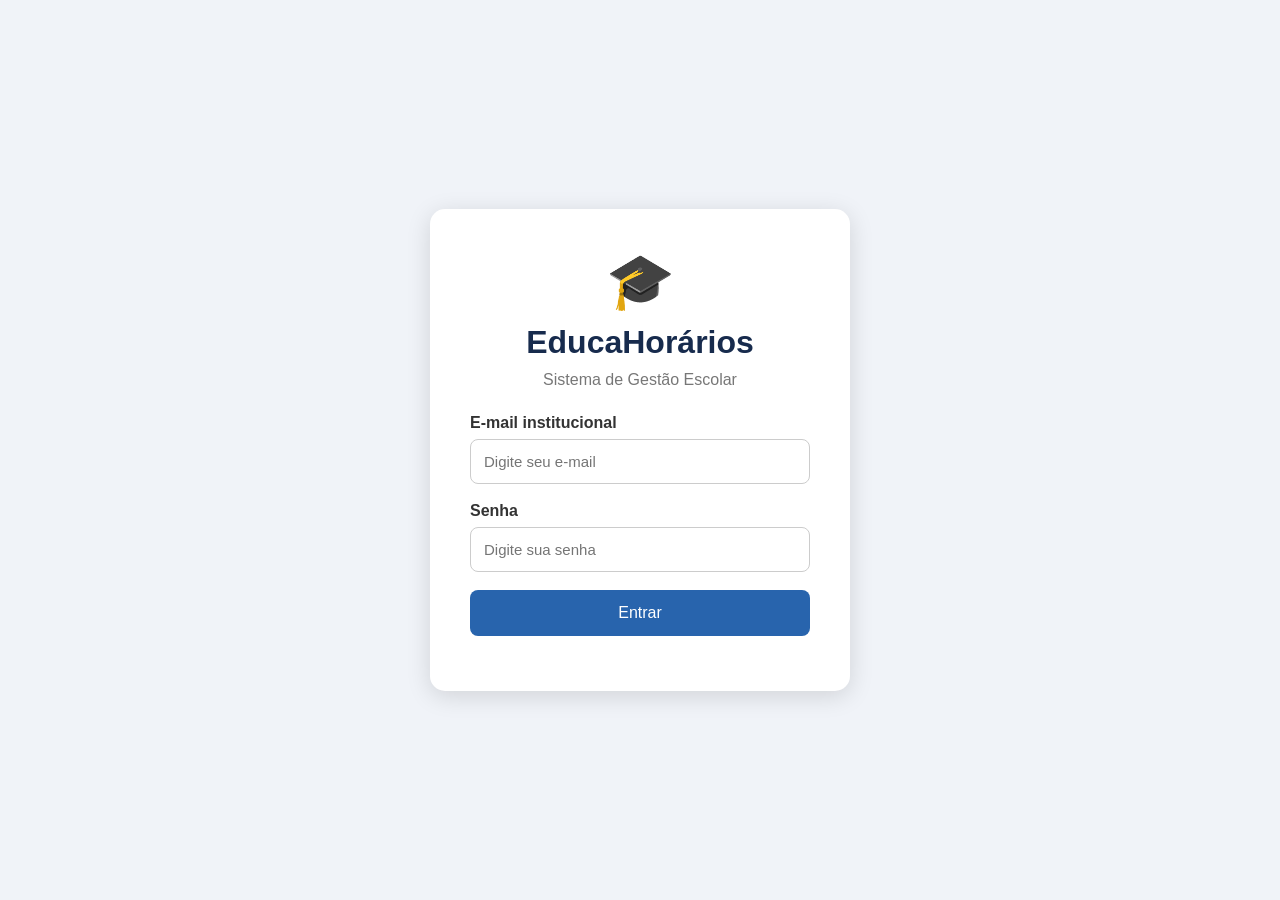
<file: index.html>
<!DOCTYPE html>
<html lang="pt-BR">
<head>
    <meta charset="UTF-8">
    <meta name="viewport" content="width=device-width, initial-scale=1.0">
    <title>EducaHorários</title>
    <link rel="stylesheet" href="style.css">
</head>

<body>

    <!-- TELA DE LOGIN -->
    <div class="container" id="login">

        <div class="logo">🎓</div>

        <h1>EducaHorários</h1>
        <p>Sistema de Gestão Escolar</p>

        <form onsubmit="entrar(event)">

            <label>E-mail institucional</label>
            <input type="email" id="email"
                   placeholder="Digite seu e-mail" required>

            <label>Senha</label>
            <input type="password" id="senha"
                   placeholder="Digite sua senha" required>

            <button type="submit">Entrar</button>

        </form>

        <div id="mensagem"></div>

    </div>


    <!-- TELA DO ALUNO -->
    <div class="painel" id="telaAluno">

        <h1>🎓 Portal do Aluno</h1>
        <p>Bem-vindo ao seu portal escolar!</p>

        <h2>Meu horário escolar</h2>

        <div class="menu">

            <div class="opcao">
                <h3>📅 Horários</h3>
                <p>Consulte as aulas da sua turma.</p>
            </div>

            <div class="opcao">
                <h3>🔔 Notificações</h3>
                <p>Veja alterações e substituições.</p>
            </div>

        </div>

        <button class="sair" onclick="sair()">Sair</button>

    </div>


    <!-- TELA DA COORDENADORA -->
    <div class="painel" id="telaCoordenadora">

        <h1>📋 Painel da Coordenação</h1>
        <p>Bem-vinda ao gerenciamento escolar!</p>

        <div class="menu">

            <div class="opcao">
                <h3>📅 Horários</h3>
                <p>Criar e atualizar horários escolares.</p>
            </div>

            <div class="opcao">
                <h3>👩‍🏫 Professores</h3>
                <p>Cadastrar e consultar professores.</p>
            </div>

            <div class="opcao">
                <h3>🔄 Substituições</h3>
                <p>Gerenciar substituições de aulas.</p>
            </div>

            <div class="opcao">
                <h3>🔔 Notificações</h3>
                <p>Consultar alterações dos horários.</p>
            </div>

        </div>

        <button class="sair" onclick="sair()">Sair</button>

    </div>


    <script>

        // USUÁRIOS DEMONSTRATIVOS

        const usuarios = [
            {
                email: "aluno@escola.com",
                senha: "123456",
                perfil: "aluno"
            },
            {
                email: "coordenadora@escola.com",
                senha: "123456",
                perfil: "coordenadora"
            }
        ];


        // FUNÇÃO DE LOGIN

        function entrar(event) {

            event.preventDefault();

            let email = document.getElementById("email")
                .value.trim().toLowerCase();

            let senha = document.getElementById("senha").value;

            let mensagem = document.getElementById("mensagem");

            let usuario = usuarios.find(u =>
                u.email === email && u.senha === senha
            );

            if (!usuario) {
                mensagem.innerHTML = "E-mail ou senha incorretos!";
                return;
            }

            document.getElementById("login").style.display = "none";

            if (usuario.perfil === "aluno") {
                document.getElementById("telaAluno").style.display = "block";
            }

            else if (usuario.perfil === "coordenadora") {
                document.getElementById("telaCoordenadora").style.display = "block";
            }

        }


        // FUNÇÃO SAIR

        function sair() {

            document.getElementById("telaAluno").style.display = "none";

            document.getElementById("telaCoordenadora").style.display = "none";

            document.getElementById("login").style.display = "block";

            document.getElementById("email").value = "";

            document.getElementById("senha").value = "";

            document.getElementById("mensagem").innerHTML = "";

        }

    </script>

</body>
</html>
</file>
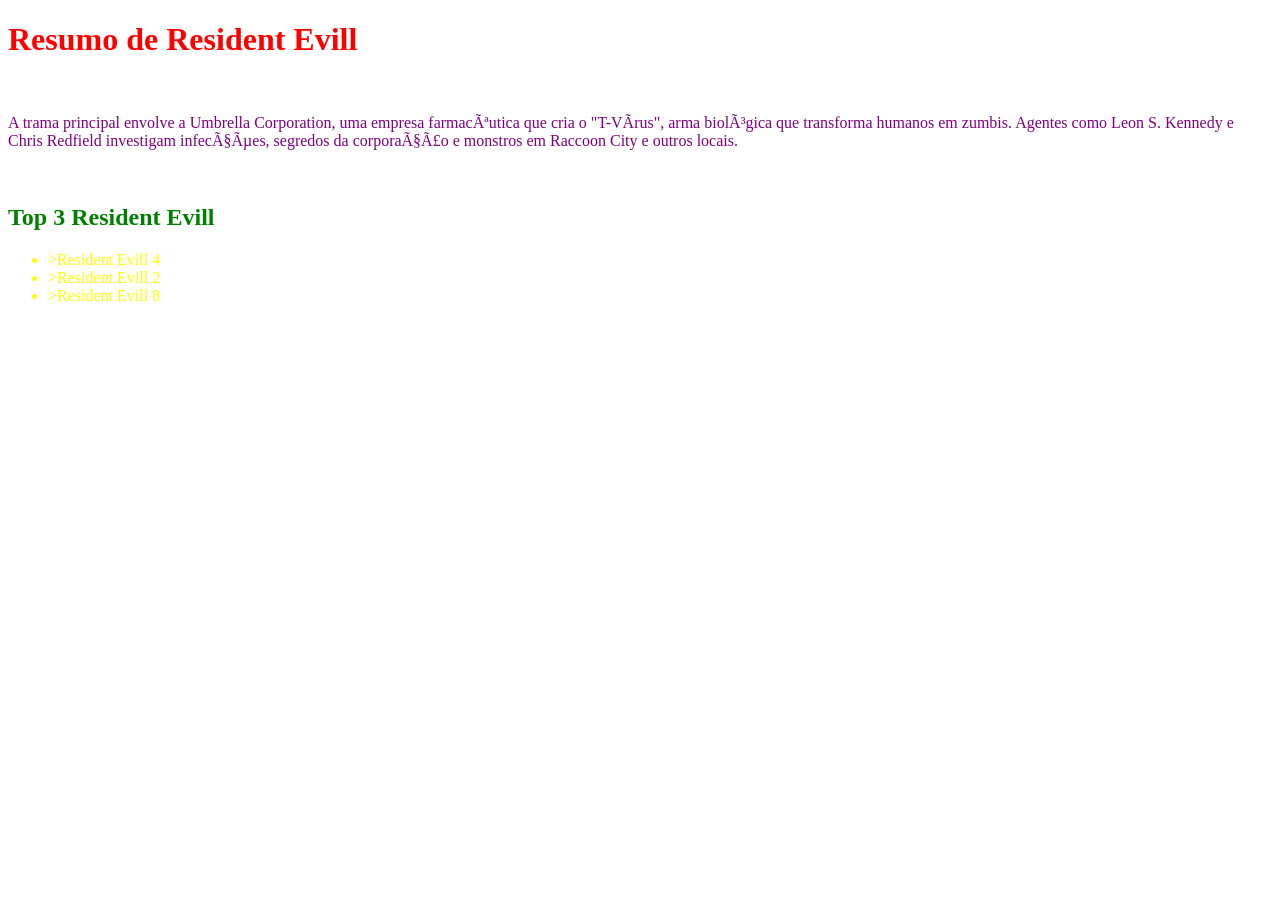
<file: aula04/index.html>
<!DOCTYPE html>
<html lang="pt-br">
	<head>
		<title>Resident Evill</title>
		<meta charset. "UTF-8">
		<link rel="stylesheet" href="style.css" type="text/css">
		<style>
			h1{ color: red;
			   font-size 32px;
			  }
			h2{ color: green;
			   fnt-size 24px;
			  }
		</style>
	</head>
	<body>
    <h1>Resumo de Resident Evill</h1><br>
    
    <p>A trama principal envolve a Umbrella Corporation, uma empresa farmacêutica que cria o "T-Vírus",
      arma biológica que transforma humanos em zumbis. Agentes como Leon S. Kennedy e Chris Redfield investigam infecções,
      segredos da corporação e monstros em Raccoon City e outros locais.</p> <br>

    <h2>Top 3 Resident Evill</h2>
    <ul>
      <li>>Resident Evill 4</li>
      <li>>Resident Evill 2</li>
      <li>>Resident Evill 8</li>
    </ul>
    
	</body>
</html>
</file>
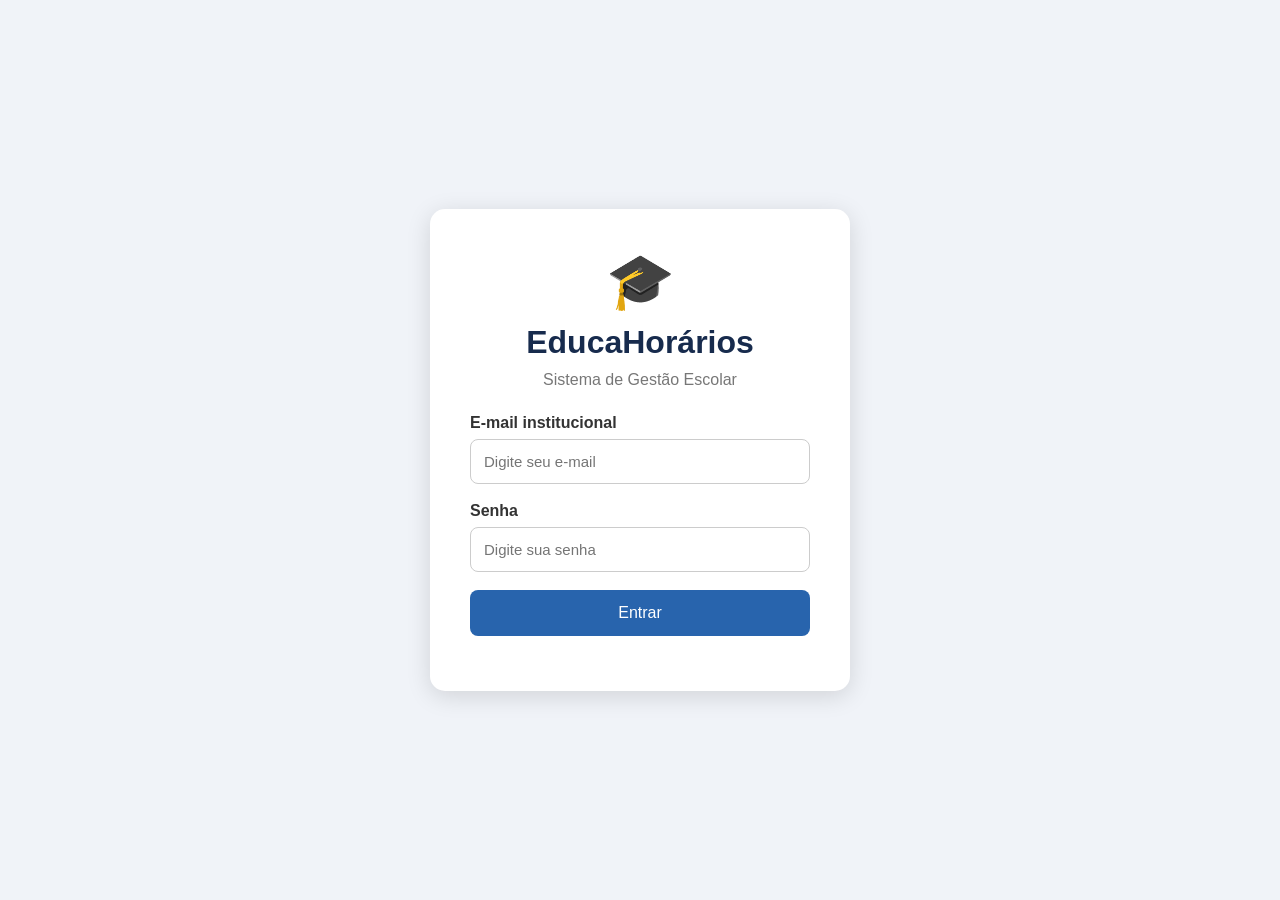
<file: trabaio/index.html>
<!DOCTYPE html>
<html lang="pt-BR">
<head>
    <meta charset="UTF-8">
    <meta name="viewport" content="width=device-width, initial-scale=1.0">
    <title>EducaHorários</title>
    <link rel="stylesheet" href="style.css">
</head>

<body>

    <!-- TELA DE LOGIN -->
    <div class="container" id="login">

        <div class="logo">🎓</div>

        <h1>EducaHorários</h1>
        <p>Sistema de Gestão Escolar</p>

        <form onsubmit="entrar(event)">

            <label>E-mail institucional</label>
            <input type="email" id="email"
                   placeholder="Digite seu e-mail" required>

            <label>Senha</label>
            <input type="password" id="senha"
                   placeholder="Digite sua senha" required>

            <button type="submit" onclick="irParaPagina()">Entrar</button>
            <script>
    function irParaPagina() {
        // Use um link completo ou o nome de um arquivo local (ex: 'contato.html')
        window.location.href = "https://google.com";
    }
</script>

        </form>

        <div id="mensagem"></div>

    </div>


    <!-- TELA DO ALUNO -->
    <div class="painel" id="telaAluno">

        <h1>🎓 Portal do Aluno</h1>
        <p>Bem-vindo ao seu portal escolar!</p>

        <h2>Meu horário escolar</h2>

        <div class="menu">

            <div class="opcao">
                <h3>📅 Horários</h3>
                <p>Consulte as aulas da sua turma.</p>
            </div>

            <div class="opcao">
                <h3>🔔 Notificações</h3>
                <p>Veja alterações e substituições.</p>
            </div>

        </div>

        <button class="sair" onclick="sair()">Sair</button>

    </div>


    <!-- TELA DA COORDENADORA -->
    <div class="painel" id="telaCoordenadora">

        <h1>📋 Painel da Coordenação</h1>
        <p>Bem-vinda ao gerenciamento escolar!</p>

        <div class="menu">

            <div class="opcao">
                <h3>📅 Horários</h3>
                <p>Criar e atualizar horários escolares.</p>
            </div>

            <div class="opcao">
                <h3>👩‍🏫 Professores</h3>
                <p>Cadastrar e consultar professores.</p>
            </div>

            <div class="opcao">
                <h3>🔄 Substituições</h3>
                <p>Gerenciar substituições de aulas.</p>
            </div>

            <div class="opcao">
                <h3>🔔 Notificações</h3>
                <p>Consultar alterações dos horários.</p>
            </div>

        </div>

        <button class="sair" onclick="sair()">Sair</button>

    </div>


    <script>

        // USUÁRIOS DEMONSTRATIVOS

        const usuarios = [
            {
                email: "aluno@escola.com",
                senha: "123456",
                perfil: "aluno"
            },
            {
                email: "coordenadora@escola.com",
                senha: "123456",
                perfil: "coordenadora"
            }
        ];


        // FUNÇÃO DE LOGIN

        function entrar(event) {

            event.preventDefault();

            let email = document.getElementById("email")
                .value.trim().toLowerCase();

            let senha = document.getElementById("senha").value;

            let mensagem = document.getElementById("mensagem");

            let usuario = usuarios.find(u =>
                u.email === email && u.senha === senha
            );

            if (!usuario) {
                mensagem.innerHTML = "E-mail ou senha incorretos!";
                return;
            }

            document.getElementById("login").style.display = "none";

            if (usuario.perfil === "aluno") {
                document.getElementById("telaAluno").style.display = "block";
            }

            else if (usuario.perfil === "coordenadora") {
                document.getElementById("telaCoordenadora").style.display = "block";
            }

        }


        // FUNÇÃO SAIR

        function sair() {

            document.getElementById("telaAluno").style.display = "none";

            document.getElementById("telaCoordenadora").style.display = "none";

            document.getElementById("login").style.display = "block";

            document.getElementById("email").value = "";

            document.getElementById("senha").value = "";

            document.getElementById("mensagem").innerHTML = "";

        }

    </script>

</body>
</html>
</file>
<file: style.css>
* {
    margin: 0;
    padding: 0;
    box-sizing: border-box;
    font-family: Arial, sans-serif;
}

body {
    background: #f0f3f8;
    min-height: 100vh;
    display: flex;
    justify-content: center;
    align-items: center;
}

/* TELA DE LOGIN */

.container {
    background: white;
    width: 90%;
    max-width: 420px;
    padding: 40px;
    border-radius: 15px;
    box-shadow: 0 5px 25px #0002;
    text-align: center;
}

.logo {
    font-size: 55px;
    margin-bottom: 10px;
}

h1 {
    color: #172b4d;
    margin-bottom: 10px;
}

p {
    color: #777;
    margin-bottom: 25px;
}

label {
    display: block;
    text-align: left;
    margin-bottom: 7px;
    font-weight: bold;
    color: #333;
}

input {
    width: 100%;
    padding: 13px;
    border: 1px solid #ccc;
    border-radius: 8px;
    margin-bottom: 18px;
    font-size: 15px;
}

input:focus {
    outline: none;
    border-color: #2864ad;
}

button {
    width: 100%;
    padding: 14px;
    background: #2864ad;
    color: white;
    border: none;
    border-radius: 8px;
    font-size: 16px;
    cursor: pointer;
}

button:hover {
    background: #174b87;
}

#mensagem {
    color: red;
    margin-top: 15px;
}

/* TELAS INTERNAS */

.painel {
    display: none;
    width: 95%;
    max-width: 850px;
    background: white;
    padding: 30px;
    border-radius: 15px;
    box-shadow: 0 5px 25px #0002;
}

.painel h1 {
    margin-bottom: 20px;
}

.menu {
    display: grid;
    grid-template-columns: repeat(
        auto-fit,
        minmax(180px, 1fr)
    );
    gap: 15px;
    margin-top: 25px;
}

.opcao {
    background: #f0f4fa;
    padding: 25px;
    border-radius: 10px;
    text-align: center;
}

.opcao h3 {
    color: #2864ad;
    margin-bottom: 10px;
}

.sair {
    background: #c0392b;
    margin-top: 25px;
    max-width: 150px;
}

.sair:hover {
    background: #922b21;
}

/* RESPONSIVIDADE */

@media (max-width: 600px) {

    .container {
        padding: 25px;
    }

    .painel {
        padding: 20px;
    }

    .menu {
        grid-template-columns: 1fr;
    }

}
</file>
<file: aula04/style.css>
p{ color: purple;
  font-size: 16px;
 }
ul{ color: yellow;
   font-size 14px;
  }
</file>
<file: trabaio/style.css>
* {
    margin: 0;
    padding: 0;
    box-sizing: border-box;
    font-family: Arial, sans-serif;
}

body {
    background: #f0f3f8;
    min-height: 100vh;
    display: flex;
    justify-content: center;
    align-items: center;
}

/* TELA DE LOGIN */

.container {
    background: white;
    width: 90%;
    max-width: 420px;
    padding: 40px;
    border-radius: 15px;
    box-shadow: 0 5px 25px #0002;
    text-align: center;
}

.logo {
    font-size: 55px;
    margin-bottom: 10px;
}

h1 {
    color: #172b4d;
    margin-bottom: 10px;
}

p {
    color: #777;
    margin-bottom: 25px;
}

label {
    display: block;
    text-align: left;
    margin-bottom: 7px;
    font-weight: bold;
    color: #333;
}

input {
    width: 100%;
    padding: 13px;
    border: 1px solid #ccc;
    border-radius: 8px;
    margin-bottom: 18px;
    font-size: 15px;
}

input:focus {
    outline: none;
    border-color: #2864ad;
}

button {
    width: 100%;
    padding: 14px;
    background: #2864ad;
    color: white;
    border: none;
    border-radius: 8px;
    font-size: 16px;
    cursor: pointer;
}

button:hover {
    background: #174b87;
}

#mensagem {
    color: red;
    margin-top: 15px;
}

/* TELAS INTERNAS */

.painel {
    display: none;
    width: 95%;
    max-width: 850px;
    background: white;
    padding: 30px;
    border-radius: 15px;
    box-shadow: 0 5px 25px #0002;
}

.painel h1 {
    margin-bottom: 20px;
}

.menu {
    display: grid;
    grid-template-columns: repeat(
        auto-fit,
        minmax(180px, 1fr)
    );
    gap: 15px;
    margin-top: 25px;
}

.opcao {
    background: #f0f4fa;
    padding: 25px;
    border-radius: 10px;
    text-align: center;
}

.opcao h3 {
    color: #2864ad;
    margin-bottom: 10px;
}

.sair {
    background: #c0392b;
    margin-top: 25px;
    max-width: 150px;
}

.sair:hover {
    background: #922b21;
}

/* RESPONSIVIDADE */

@media (max-width: 600px) {

    .container {
        padding: 25px;
    }

    .painel {
        padding: 20px;
    }

    .menu {
        grid-template-columns: 1fr;
    }

}
</file>
